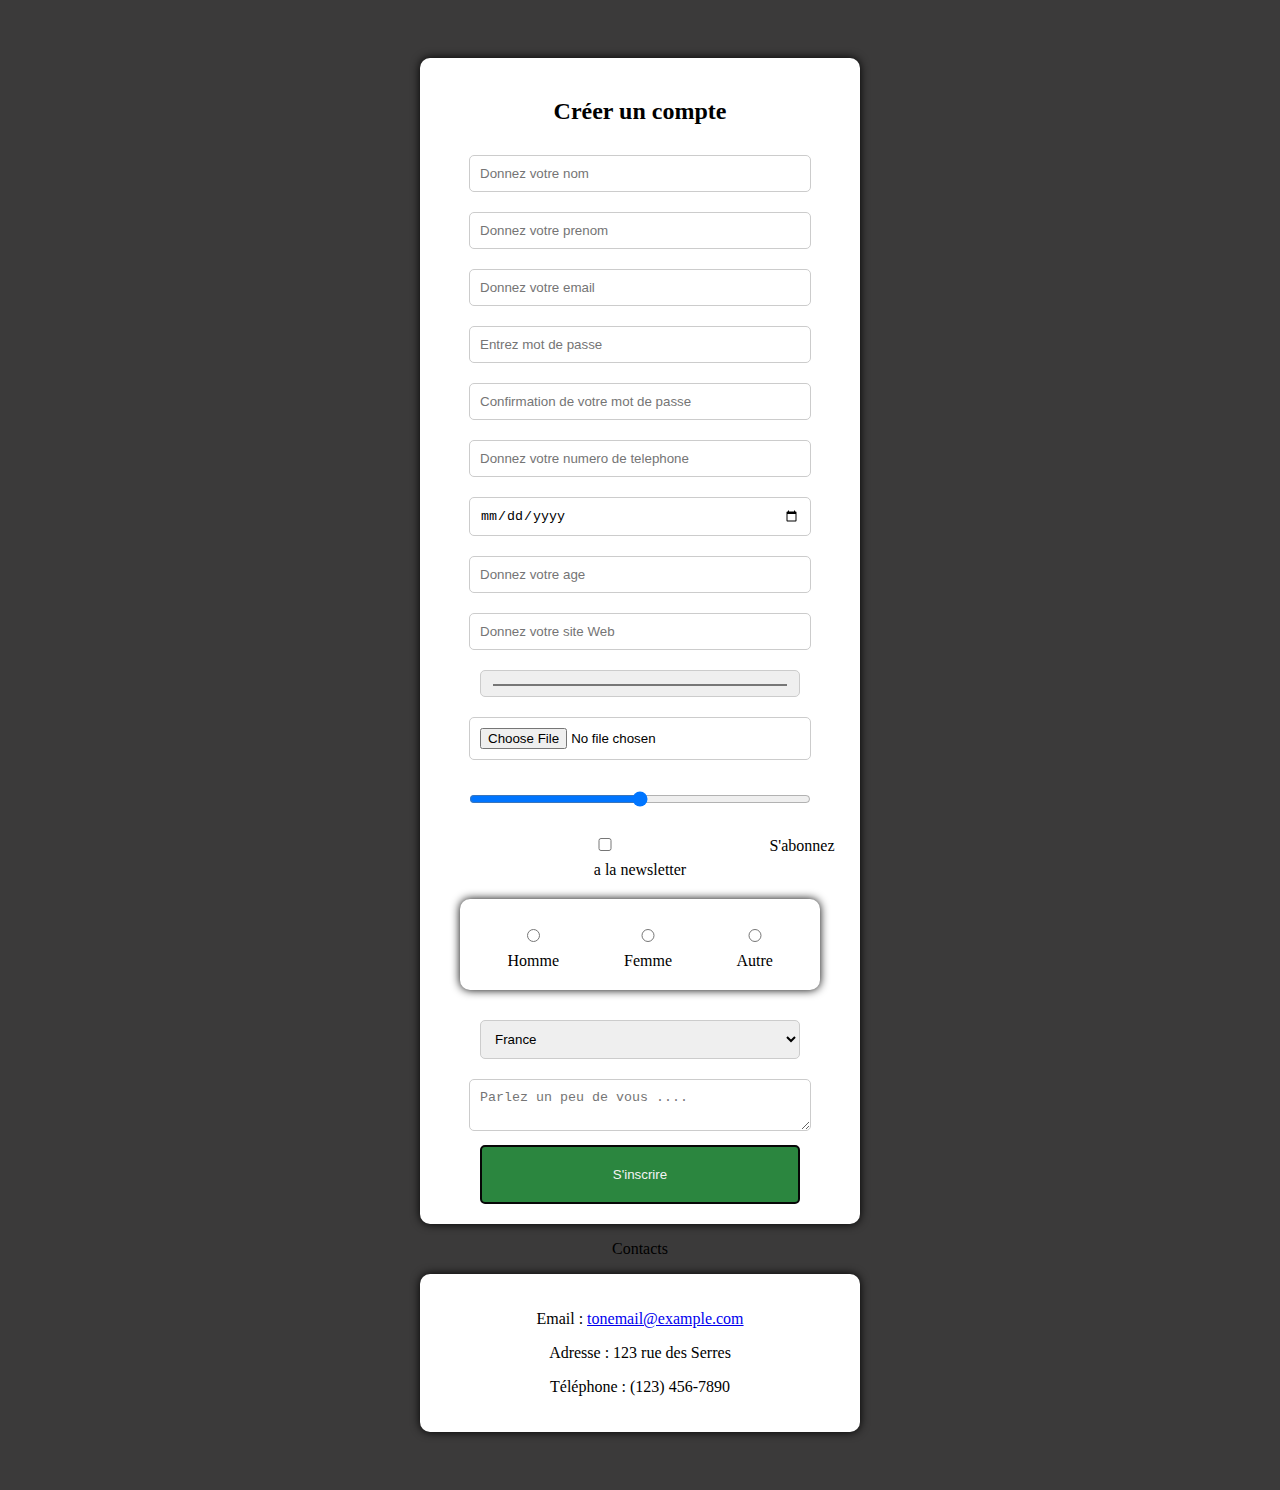
<file: site_web/Connexion.html>
<!DOCTYPE html>
<html>
<head>
<meta charset="utf-8">
<meta name="viewport" content="width=device-width, initial-scale=1">
<title>connexion a mon site web</title>

<style type= "text/CSS">
    
    body {
        background: #3b3a3a;
        text-align: center; 
        padding: 50px ;
    }

    div{
        background-color: white;
        border-radius: 10px;
        box-shadow:0px 0px 10px;
        padding: 20px;
        margin: auto;
        width: 400px;
    }

    input, select, textarea {
        margin: 10px 0;
        padding: 10px;
        width: 80%;
        border-radius: 5px;
        border: 1px solid #ccc;
    }

    button {
        background: #2b863f;
        width: 80%;
        margin: auto;
        padding: 20px;
        border: 2px solid #070707;
        border-radius: 5px;
        color: #f4f4f4;
        cursor: pointer;
    }

    button:hover{
        background-color: #14d69c
    }

    .genre {
        display: flex;
        justify-content: space-around;
        width: 80%;
        margin: 20px auto;
        gap: 10px;
    }

</style>

</head>
<body>
    <div>
        <h2>Créer un compte</h2>
        <form>
        <input type="text" name="nom" placeholder="Donnez votre nom">
        <input type="text" name="prenom" placeholder="Donnez votre prenom">
        
        
        <input type="email" name="email" placeholder="Donnez votre email">
        
        <input type="password" name="mdp" placeholder="Entrez mot de passe">
        <input type="password" name="confirmation_mdp" placeholder="Confirmation de votre mot de passe">
        
        <input type="tel" name="phone" placeholder="Donnez votre numero de telephone">
        
        <input type="date" name="date_naissance" placeholder="Donnez votre date de naissance">
        
        <input type="number" name="age" placeholder="Donnez votre age">
        
        <input type="url" name="site_web" placeholder="Donnez votre site Web">
        
        <input type="color" name="couleur" placeholder="Donnez la couleur de votre site">
        
        <input type="file" name="fichier" placeholder="Entrez votre photo de profil">
        
        <input type="range" name="niveau_satisfaction" min="1" max="5">
        
        <input type="checkbox" name="newsletter" value="yes"> S'abonnez a la newsletter
        
        
            <div class="genre">
                <label><input type="radio" name="genre" value="homme"> Homme</label>
                <label><input type="radio" name="genre" value="femme"> Femme</label>
                <label><input type="radio" name="genre" value="autre"> Autre</label>
            </div>
        
        
        <select name="pays">
        <option value="france">France</option>
        <option value="algerie">Algerie</option>
        <option value="canada">Canada</option>
        <option value="autre">Autre</option>
        </select>
        
        <textarea name="bio" placeholder="Parlez un peu de vous ...."></textarea>
        
        <button type="submit">S'inscrire</button>
        
        </form>
    </div>

    <footer>
        <section id="Contact">
          <p>Contacts</p>
          <div class="contact-items">
            <p>Email : <a href="mailto:tonemail@example.com">tonemail@example.com</a></p>
            <p>Adresse : 123 rue des Serres</p>
            <p>Téléphone : (123) 456-7890</p>
          </div>
        </section>
      </footer>
</body>
</html>
</file>
